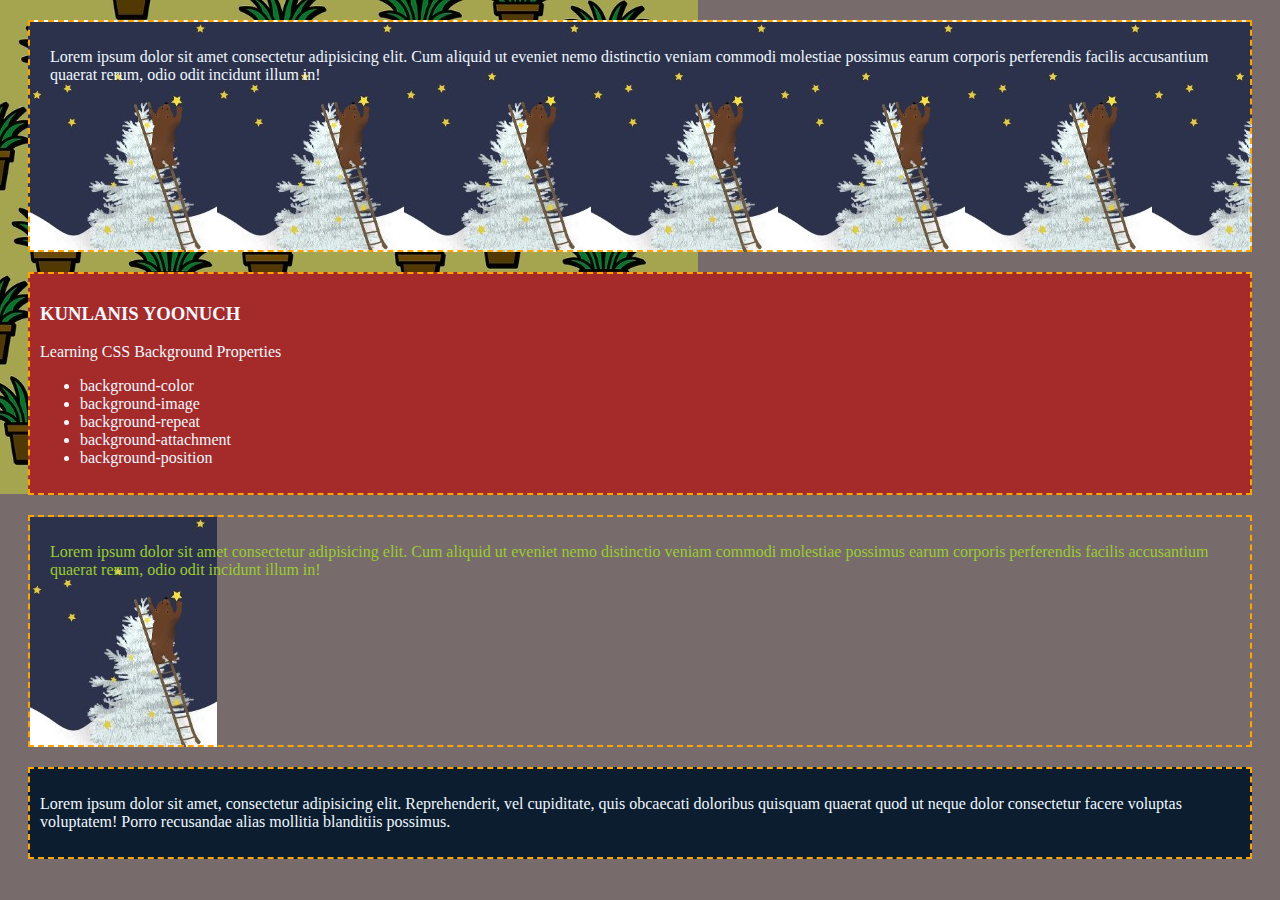
<file: css1-01/index.html>
<!DOCTYPE html>
<html lang="en">
<head>
    <meta charset="UTF-8">
    <meta http-equiv="X-UA-Compatible" content="IE=edge">
    <meta name="viewport" content="width=device-width, initial-scale=1.0">
    <title>Responsive Web Design</title>
</head>
<link rel="stylesheet" href="style.css">
<body>
<div class="box-1"><p>Lorem ipsum dolor sit amet consectetur adipisicing elit. Cum aliquid ut eveniet nemo distinctio veniam commodi molestiae possimus earum corporis perferendis facilis accusantium quaerat rerum, odio odit incidunt illum in!</p></div>
<div class="box-2">
    <h3> KUNLANIS YOONUCH</h3>
    <p> Learning CSS Background Properties</p>
    <ul>
        <li>background-color</li>
        <li>background-image</li>
        <li>background-repeat</li>
        <li>background-attachment</li>
        <li>background-position</li>
    </ul>
</div>
<div class="box-3"><p>Lorem ipsum dolor sit amet consectetur adipisicing elit. Cum aliquid ut eveniet nemo distinctio veniam commodi molestiae possimus earum corporis perferendis facilis accusantium quaerat rerum, odio odit incidunt illum in!</p></div>
<div class="box-4"><p>Lorem ipsum dolor sit amet, consectetur adipisicing elit. Reprehenderit, vel cupiditate, quis obcaecati doloribus quisquam quaerat quod ut neque dolor consectetur facere voluptas voluptatem! Porro recusandae alias mollitia blanditiis possimus.</p></div>
</body>
</html>
</file>
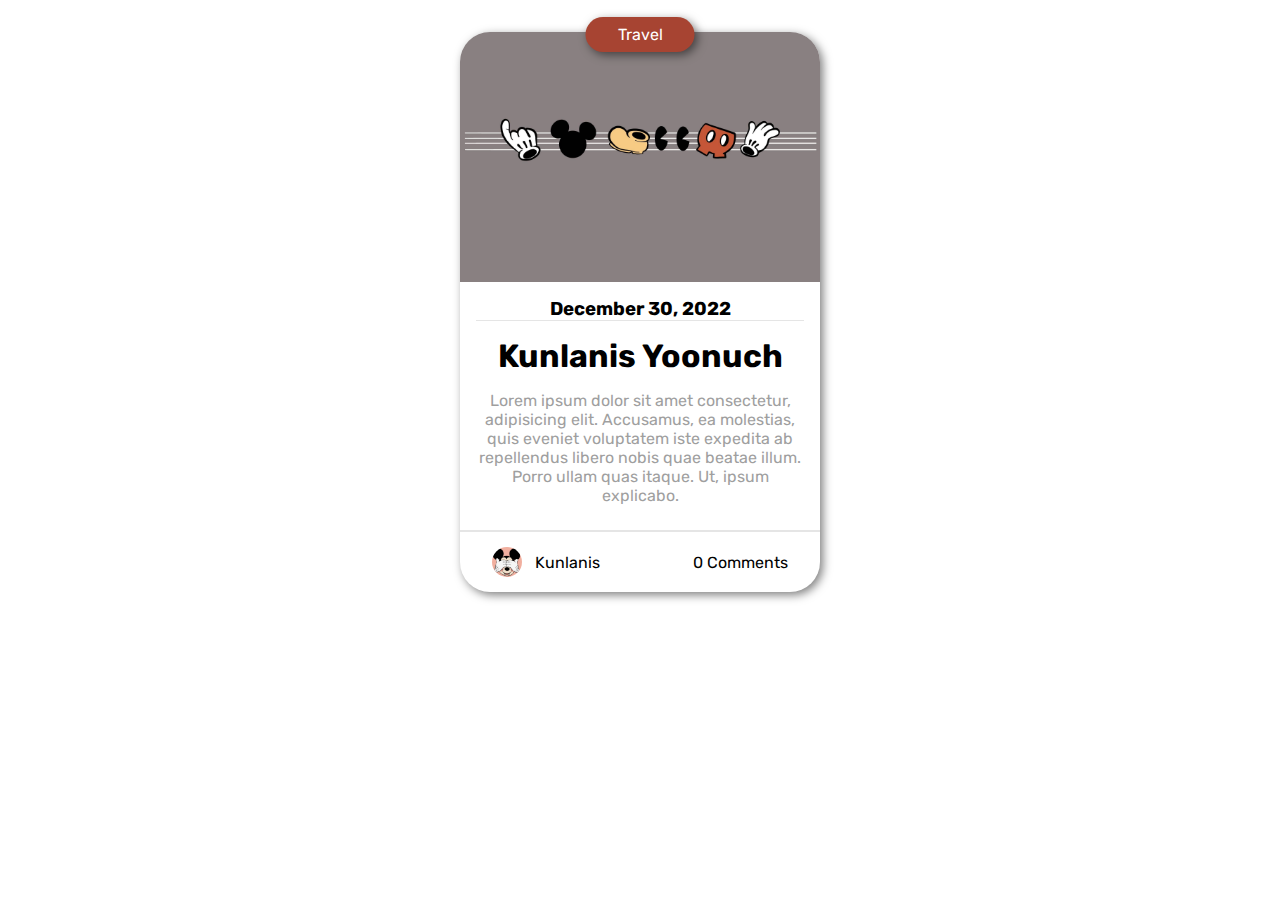
<file: css2-01/index.html>
<!DOCTYPE html>
<html lang="en">
<head>
    <meta charset="UTF-8">
    <meta http-equiv="X-UA-Compatible" content="IE=edge">
    <meta name="viewport" content="width=device-width, initial-scale=1.0">
    <title>Responsive Web Design</title>
</head>
<link rel="stylesheet" href="style.css">
<body>
    <div class="main">
        <div class="tag">Travel</div>
        <div class="img">
            <img src="mickey.jpg">
        </div>
        <div class="content">
            <h3>December 30, 2022</h3>
            <h1>Kunlanis Yoonuch</h1>
            <p>Lorem ipsum dolor sit amet consectetur, adipisicing elit. Accusamus, ea molestias, quis eveniet voluptatem iste expedita ab repellendus libero nobis quae beatae illum. Porro ullam quas itaque. Ut, ipsum explicabo.</p>
        </div>
        <div class="footer">
            <div class="ft-l">
                <img src="mick.jpeg" alt="" srcset="">
                <p>Kunlanis</p>
            </div>
            <div class="ft-r">
                <p>0 Comments</p>
            </div>
        </div>
    </div>
</body>
</html>
</file>
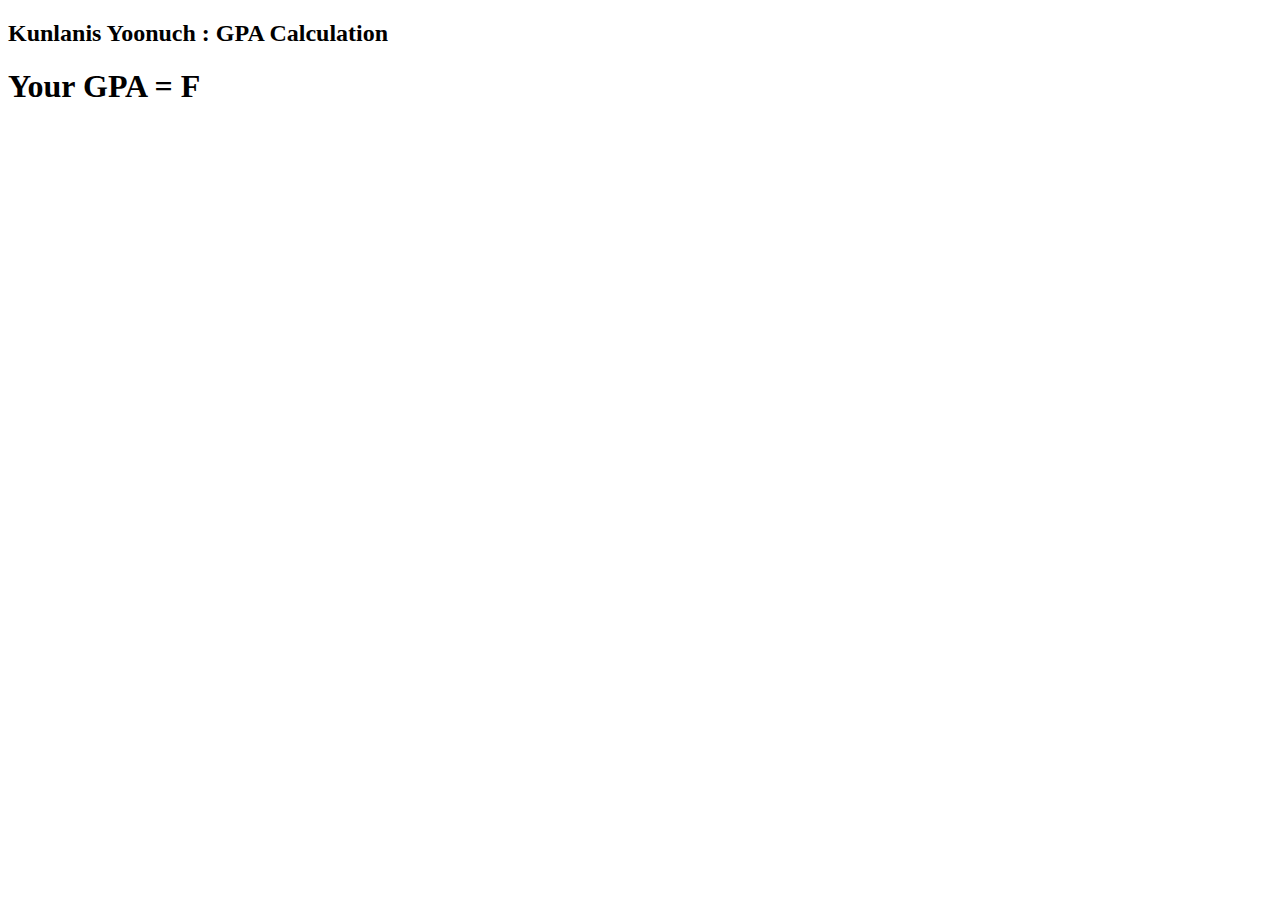
<file: js-01/index.html>
<!DOCTYPE html>
<html lang="en">
<head>
    <meta charset="UTF-8">
    <meta http-equiv="X-UA-Compatible" content="IE=edge">
    <meta name="viewport" content="width=device-width, initial-scale=1.0">
    <title>Document</title>
</head>
<body>
    <h2>Kunlanis Yoonuch : GPA Calculation</h2>
    <h1 id="result"></h1>
    <script src="app.js"></script>
</body>
</html>
</file>
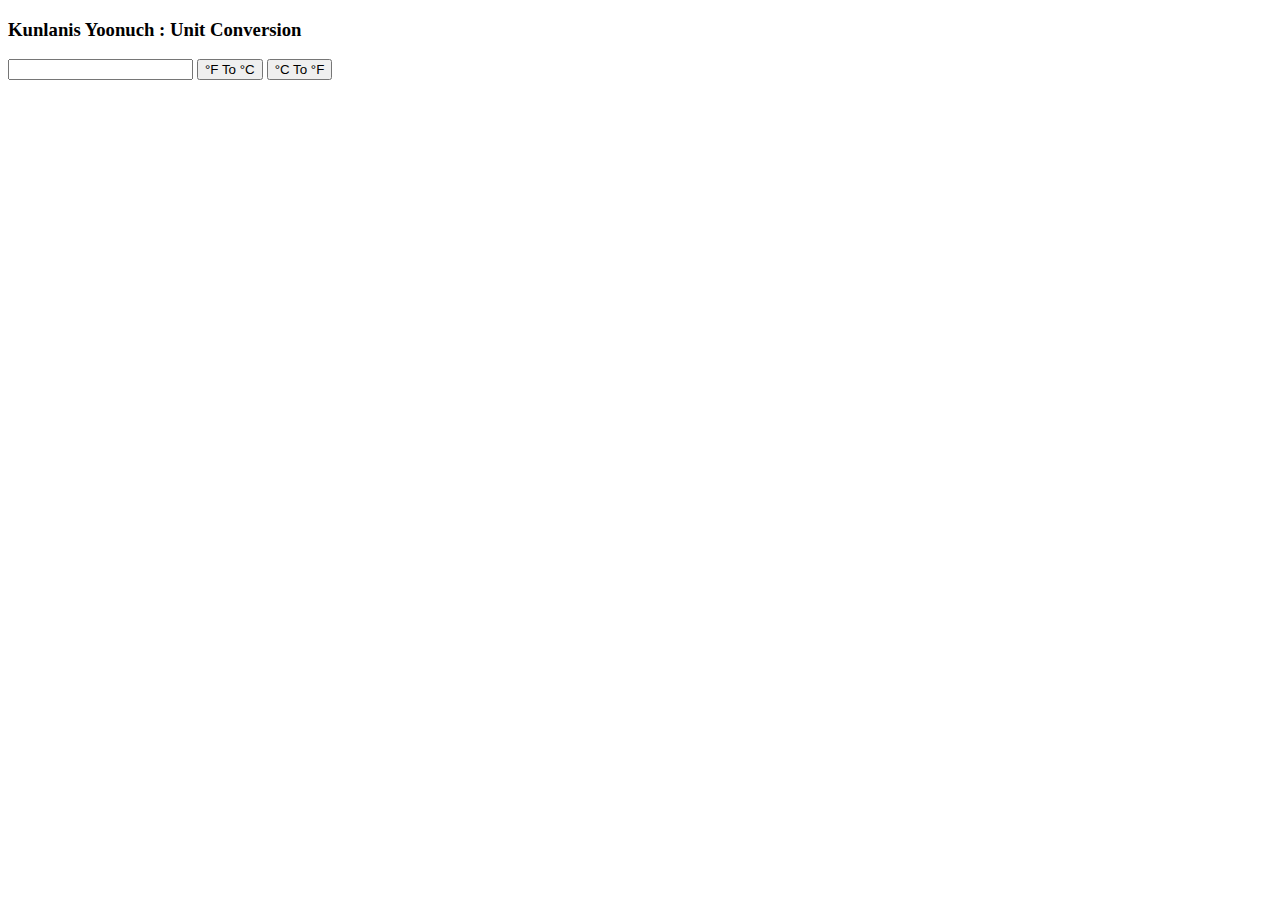
<file: js-02/index.html>
<!DOCTYPE html>
<html lang="en">
  <head>
    <meta charset="UTF-8" />
    <meta http-equiv="X-UA-Compatible" content="IE=edge" />
    <meta name="viewport" content="width=device-width, initial-scale=1.0" />
    <title>Document</title>
  </head>
  <body>
    <h3>Kunlanis Yoonuch : Unit Conversion</h3>
    <input type="text" id="inputValue" />
    <button
      onclick="toCelsiusProgram(document.getElementById('inputValue').value)"
    >
    °F To °C
    </button>
    <button
      onclick="toFahrenheitProgram(document.getElementById('inputValue').value)"
    >
    °C To °F
    </button>
    <h3 id="display"></h3>
    <script src="app.js"></script>
  </body>
</html>
</file>
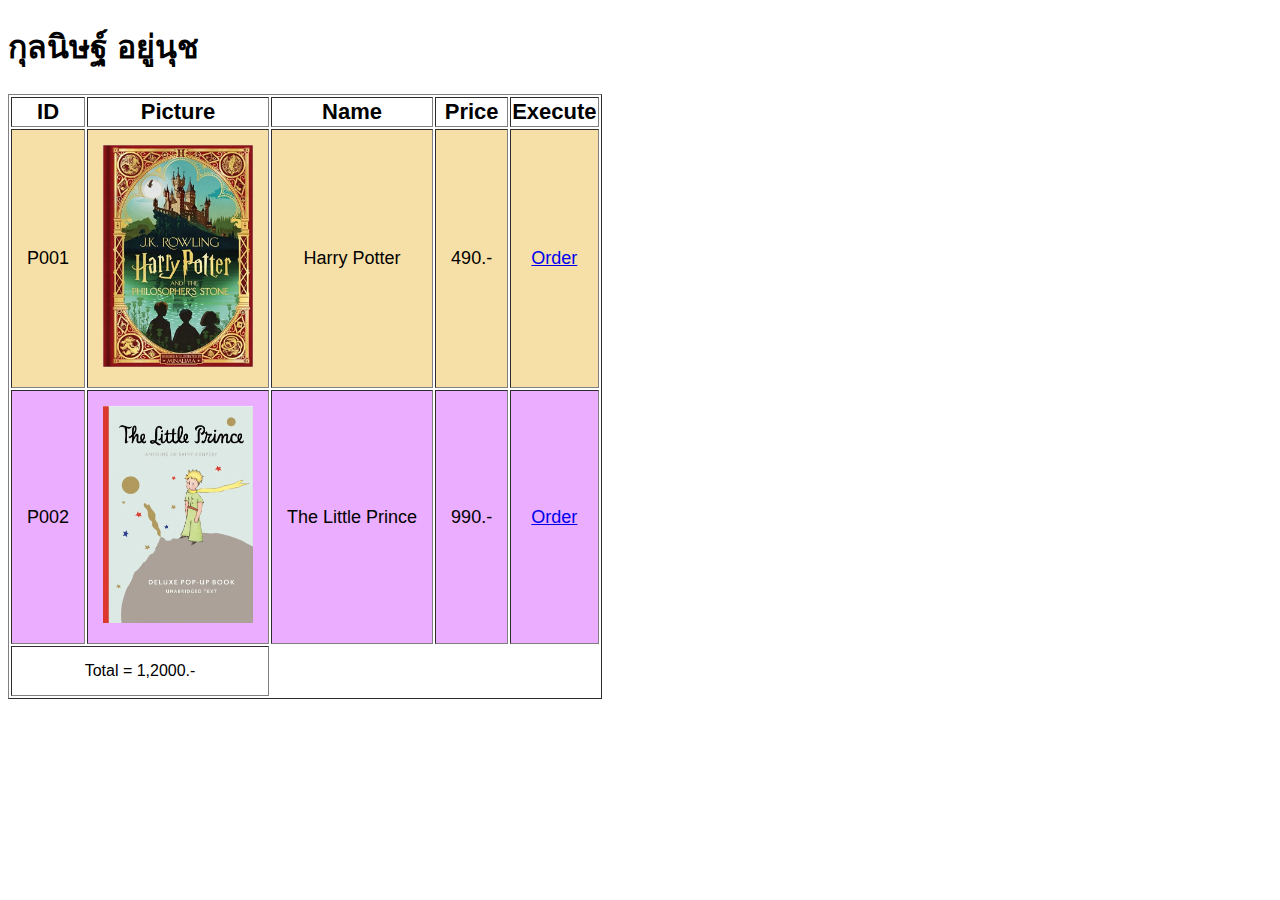
<file: html-01/table.html>
<!DOCTYPE html>
<html lang="en">
<head>
    <meta charset="UTF-8">
    <meta http-equiv="X-UA-Compatible" content="IE=edge">
    <meta name="viewport" content="width=device-width, initial-scale=1.0">
    <title>Document</title>
<body>
    <h1>กุลนิษฐ์ อยู่นุช</h1>
    <table border="1px">
        <thead>
            <th>ID</th>
            <th>Picture</th>
            <th>Name</th>
            <th>Price</th>
            <th>Execute</th>
        </thead>
        <tbody>
            <tr bgcolor="#f7e0a8">
                <td>P001</td>
                <td><img src="harry.jpg" width="150px"></td>
                <td>Harry Potter</td>
                <td>490.-</td>
                <td><a href="#">Order</a></td>
            </tr>
            <tr bgcolor="#ebadff">
                <td>P002</td>
                <td><img src="prince.jpg" width="150px"></td>
                <td>The Little Prince</td>
                <td>990.-</td>
                <td><a href="#">Order</a></td>
            </tr>
        </tbody>
        <tfoot>
            <tr>
            <td colspan="2">Total = 1,2000.-</td>
            </tr>
        </tfoot>
    </table>
    <style>
        *{
            font-family: sans-serif;
        }
        tbody { 
            font-size: 18px;
            font-weight: 300;
        }
        thead{
            font-size: 22px;

        }
        td{
            padding: 15px;
            text-align: center;
        }
    </style>
</head>
</body>
</html>
</file>
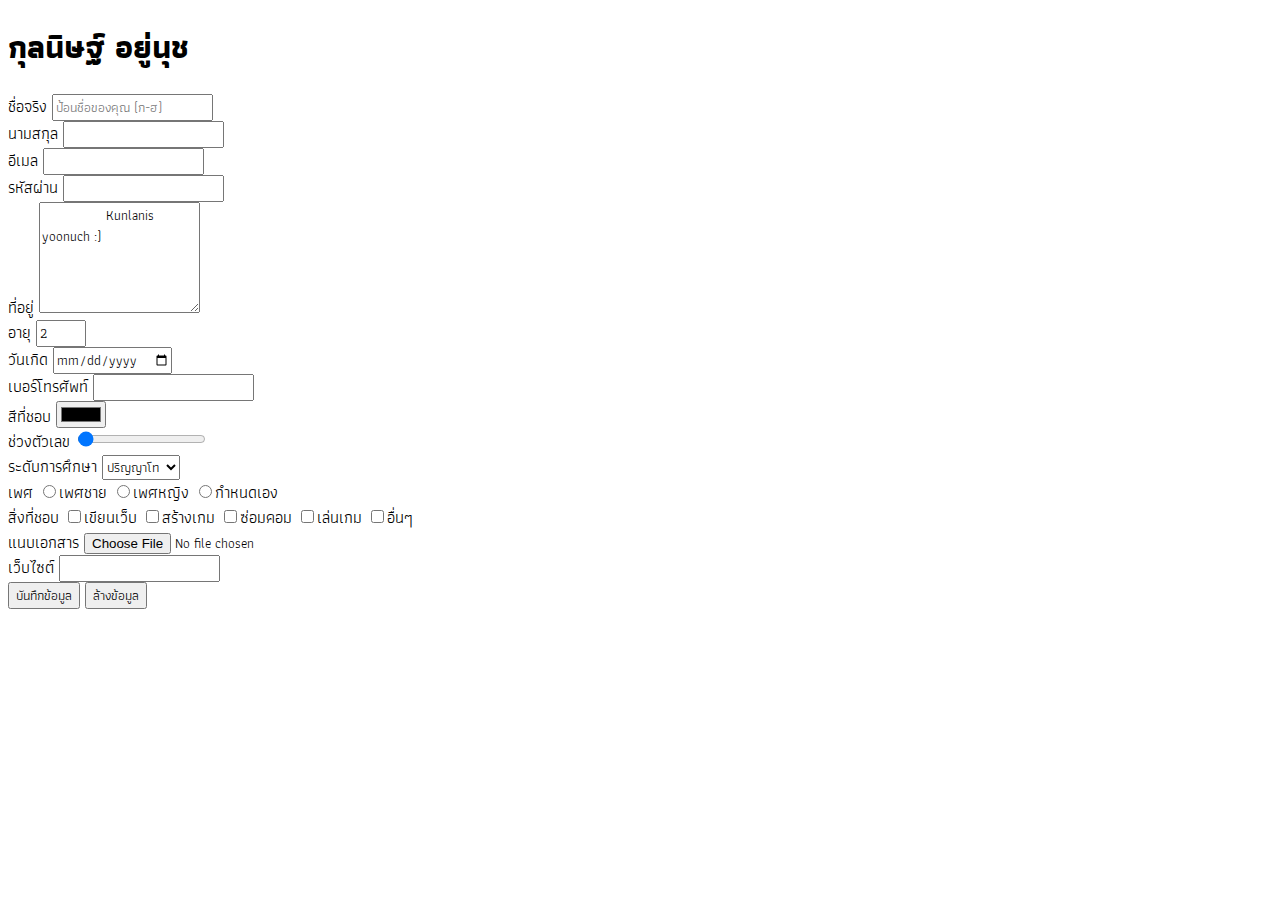
<file: html-02/form.html>
<!DOCTYPE html>
<html lang="en">
<head>
    <meta charset="UTF-8">
    <meta name="viewport" content="width=device-width, initial-scale=1.0">
    <title>ลงทะเบียน</title>

</head>
<body>
    <h1>กุลนิษฐ์ อยู่นุช</h1>
    <form>
        <div>
            <label for="firstname">ชื่อจริง</label>
            <input type="text" name="fname" placeholder="ป้อนชื่อของคุณ (ก-ฮ)" required>
        </div>
        <div>
            <label for="lastname">นามสกุล</label>
            <input type="text" name="lname">
        </div>
        <div>
            <label for="lastname">อีเมล</label>
            <input type="email" name="email" required>
        </div>
        <div>
            <label for="lastname">รหัสผ่าน</label>
            <input type="password" name="password">
        </div>
        <div>
            <label for="">ที่อยู่</label>
            <textarea name="" cols="20" rows="5" readonly>
                Kunlanis yoonuch :)
            </textarea>
        </div>
        <div>
            <label for="lastname">อายุ</label>
            <input type="number" name="age" min="0" max="10" value="2" readonly>
        </div>
        <div>
            <label for="lastname">วันเกิด</label>
            <input type="date" name="birthdate">
        </div>
        <div>
            <label for="lastname">เบอร์โทรศัพท์</label>
            <input type="tel" name="tel">
        </div>
        <div>
            <label for="lastname">สีที่ชอบ</label>
            <input type="color" name="color">
        </div>
        <div>
            <label for="lastname">ช่วงตัวเลข</label>
            <input type="range" name="rangenumber" value="1">
        </div>
        <div>
            <label for="lastname">ระดับการศึกษา</label>
            <select name="edu" id="">
                <option value="มัธยมศึกษา">มัธยมศึกษา</option>
                <option value="ปริญญาตรี">ปริญญาตรี</option>
                <option value="ปริญญาโท" selected>ปริญญาโท</option>
            </select>
        </div>
        <div>
            <label for="lastname">เพศ</label>
            <input type="radio" name="gender">เพศชาย
            <input type="radio" name="gender">เพศหญิง
            <input type="radio" name="gender">กำหนดเอง
        </div>
        <div>
            <label for="lastname">สิ่งที่ชอบ</label>
            <input type="checkbox" name="fav">เขียนเว็บ 
            <input type="checkbox" name="fav">สร้างเกม
            <input type="checkbox" name="fav">ซ่อมคอม
            <input type="checkbox" name="fav">เล่นเกม
            <input type="checkbox" name="fav">อื่นๆ 
        </div>
        <div>
            <label for="lastname">แนบเอกสาร</label>
            <input type="file">
        </div>
        <div>
            <label for="lastname">เว็บไซต์</label>
            <input type="url">
        </div>
        <div>
            <button type="submit">บันทึกข้อมูล</button>
            <button type="reset">ล้างข้อมูล</button>
        </div>
    </form>
    <style>
        @import url('https://fonts.googleapis.com/css2?family=Athiti&family=IBM+Plex+Sans+Thai:wght@300&family=Playfair+Display&display=swap');
        *{
            font-family: 'Athiti', sans-serif;
        }
    </style>
</body>
</html>
</file>
<file: css1-01/style.css>
body{
    background-color: rgb(119, 107, 107);
    background-image: url('sss.jpg');
    margin-top: 10px;
    margin-bottom: 20px;
    background-repeat: no-repeat;

}
div{
    border: 2px dashed orange;
    margin-top: 20px;
    margin-bottom: 20px;
    margin-left: 20px;
    margin-right: 20px;
}
.box-1{
    color: aliceblue;
    padding-top: 10px;
    padding-bottom: 150px;
    padding-left: 20px;
    padding-right: 10px;
    background-image: url('aaa.jpg');
}
.box-2{
    padding: 10px;
    background-color: brown;
    color: aliceblue;
}
.box-3{
    padding: 10px 10px 150px 20px;
    background-image: url('aaa.jpg');
    background-repeat: no-repeat;
    color: yellowgreen;
}
.box-4{
    padding: 10px;
    background-color: rgb(12, 29, 48);
    color: aliceblue;
}
</file>
<file: css2-01/style.css>
@import url('https://fonts.googleapis.com/css2?family=Rubik:wght@300&display=swap');
*{
    margin: 0;
    padding: 0;
    box-sizing: border-box;
    font-family: 'Rubik', sans-serif;
}
.main{
    width: 360px;
    height: 560px;
    position: relative;
    margin: 2rem auto;
    box-shadow: 3px 3px 10px rgba(0, 0, 0,0.5);
    border-radius: 30px;
    /* overflow: hidden; */
    position: relative;
}
.tag{
    position: absolute;
    top: -15px;
    left: 50%;
    transform: translateX(-50%);
    z-index: 999;
    background: rgb(167, 68, 50);
    padding: 0.5rem 2rem;
    border-radius: 50px;
    color: white;
    box-shadow: 3px 3px 10px rgba(0, 0,0,0.5);
}
.img{
    height: 250px;
    position: relative;
}
.img img{
    width: 100%;
    height: 100%;
    overflow: hidden;
    object-fit: cover;
    border-top-left-radius: 30px;
    border-top-right-radius: 30px;
}
.content{
    text-align: center;
    border-bottom: 2px solid #e5e5e5;
    height: 250px;
    justify-content: center;
    align-items: center;
    flex-direction: column;
    padding: 1rem;
}
.content h3{
    border-bottom: 1px solid #e5e5e5;
}
.content h1{
    margin: 1rem;
}
.content p{
    color: #9f9f9f;
}
.footer {
    display: flex;
    justify-content: space-between;
    /* background: red; */
    align-items: center;
    height: 60px;
}
.ft-l{
    display: flex;
    align-items: center;
    padding-left: 2rem;
}
.ft-l img{
    width: 30px;
    height: 30px;
    border-radius: 50%;
    margin-right: 5px;
}
.ft-l p{
 margin-left: 0.5rem;
}
.ft-r{
    padding-right: 2rem;
}
</file>
